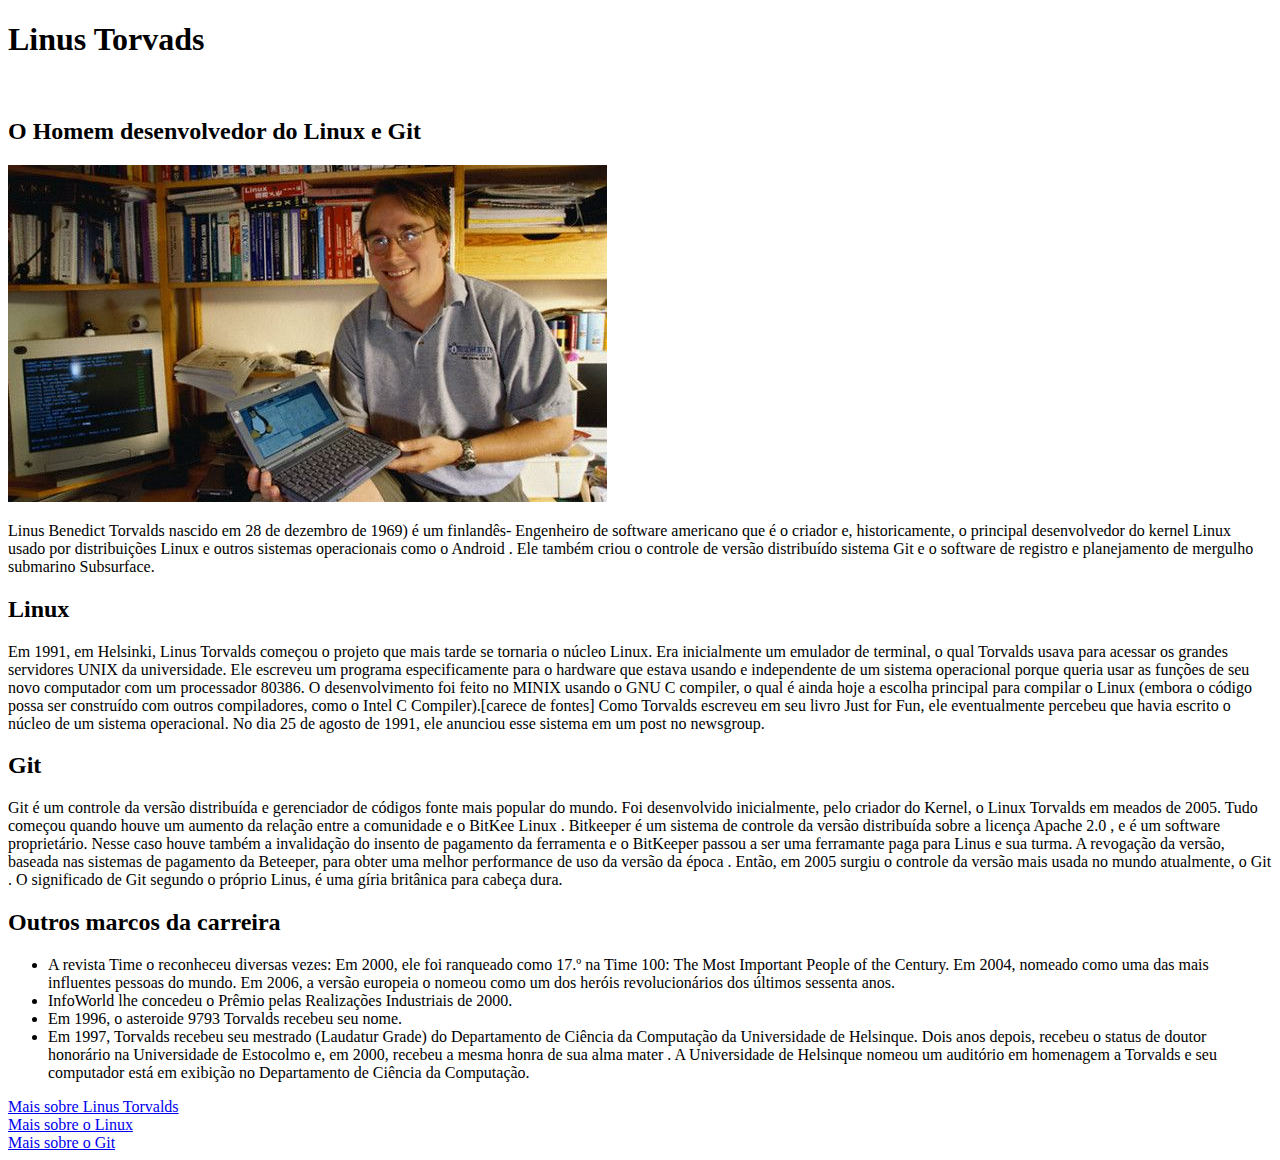
<file: Aula_06/index.html>
<!DOCTYPE html>
<html lang="en">
<head>
    <meta charset="UTF-8">
    <meta http-equiv="X-UA-Compatible" content="IE=edge">
    <meta name="viewport" content="width=device-width, initial-scale=1.0">
    <title>Linus Torvalds</title>
</head>

<header>

</header>


<body>
    <H1>Linus Torvads</H1>
        <br>
        <h2>O Homem desenvolvedor do Linux e Git</h2>
        <img src=" img\linus.jpg" alt=" Linus Torvads">
            <p>
                Linus Benedict Torvalds nascido em 28 de dezembro de 1969) é um finlandês- Engenheiro de software
                 americano que é o criador e, historicamente, o principal desenvolvedor do kernel Linux usado por 
                 distribuições Linux e outros sistemas operacionais como o Android . Ele também criou o controle de
                  versão distribuído sistema Git e o software de registro e planejamento de mergulho submarino Subsurface.

            </p>
            <h2> Linux</h2>
                <p>
                    Em 1991, em Helsinki, Linus Torvalds começou o projeto que mais tarde se tornaria o núcleo Linux. Era inicialmente um emulador de terminal, o qual Torvalds usava para acessar os grandes servidores UNIX da universidade. 
                    Ele escreveu um programa especificamente para o hardware que estava usando e independente de um sistema operacional porque queria usar as funções de seu novo computador com um processador 80386. O desenvolvimento foi
                     feito no MINIX usando o GNU C compiler, o qual é ainda hoje a escolha principal para compilar o Linux (embora o código possa ser construído com outros compiladores, como o Intel C Compiler).[carece de fontes]
                    Como Torvalds escreveu em seu livro Just for Fun, ele eventualmente percebeu que havia escrito o núcleo de um sistema operacional. No dia 25 de agosto de 1991, ele anunciou esse sistema em um post no newsgroup.
                </p>
            <h2>Git</h2>
            
                <p>
                    Git é um controle da versão distribuída e gerenciador de códigos fonte mais popular do mundo. Foi desenvolvido inicialmente, pelo criador do Kernel, o Linux Torvalds em meados de 2005.
                    Tudo começou quando houve um aumento da relação entre a comunidade e o BitKee Linux . Bitkeeper é um sistema de controle da versão distribuída sobre a licença Apache 2.0 , e é um software proprietário.
                    Nesse caso houve também a invalidação do insento de pagamento da ferramenta e o BitKeeper passou a ser uma ferramante paga para Linus e sua turma.
                    A revogação da versão, baseada nas sistemas de pagamento da Beteeper, para obter uma melhor performance de uso da versão da época .
                    Então, em 2005 surgiu o controle da versão mais usada no mundo atualmente, o Git . O significado de Git segundo o próprio Linus, é uma gíria britânica para cabeça dura.

                </p>
                <h2>Outros marcos da carreira</h2>
                    <p>
                        <ul>
                            <li>A revista Time o reconheceu diversas vezes: Em 2000, ele foi ranqueado como 17.º na Time 100: The Most Important People of the Century. Em 2004, nomeado como uma das mais influentes pessoas do mundo. Em 2006, a versão europeia o nomeou como um dos heróis revolucionários dos últimos sessenta anos.</li>
                            <li>InfoWorld lhe concedeu o Prêmio pelas Realizações Industriais de 2000.</li>
                            <li>Em 1996, o asteroide 9793 Torvalds recebeu seu nome.</li>
                            <li> Em 1997, Torvalds recebeu seu mestrado (Laudatur Grade) do Departamento de Ciência da Computação da Universidade de Helsinque. Dois anos depois, recebeu o status de doutor honorário na Universidade de Estocolmo e, em 2000, recebeu a mesma honra de sua alma mater . 
                                A Universidade de Helsinque nomeou um auditório em homenagem a Torvalds e seu computador está em exibição no Departamento de Ciência da Computação.</li>
                            
                        </ul>
                    </p>


    
</body>




<footer>

<span><a href="https://en.wikipedia.org/wiki/Linus_Torvalds"> Mais sobre Linus Torvalds</a></span> <br>
<span><a href="https://pt.wikipedia.org/wiki/Hist%C3%B3ria_do_Linux"> Mais sobre o Linux</a></span> <br>
<span> <a href="https://medium.com/@dyhalmeida/breve-hist%C3%B3ria-do-git-o-controle-de-vers%C3%A3o-mais-adotado-pelos-desenvolvedores-do-mundo-inteiro-c82466b50c02"> Mais sobre o Git</a></span>


</footer>



</html>
</file>
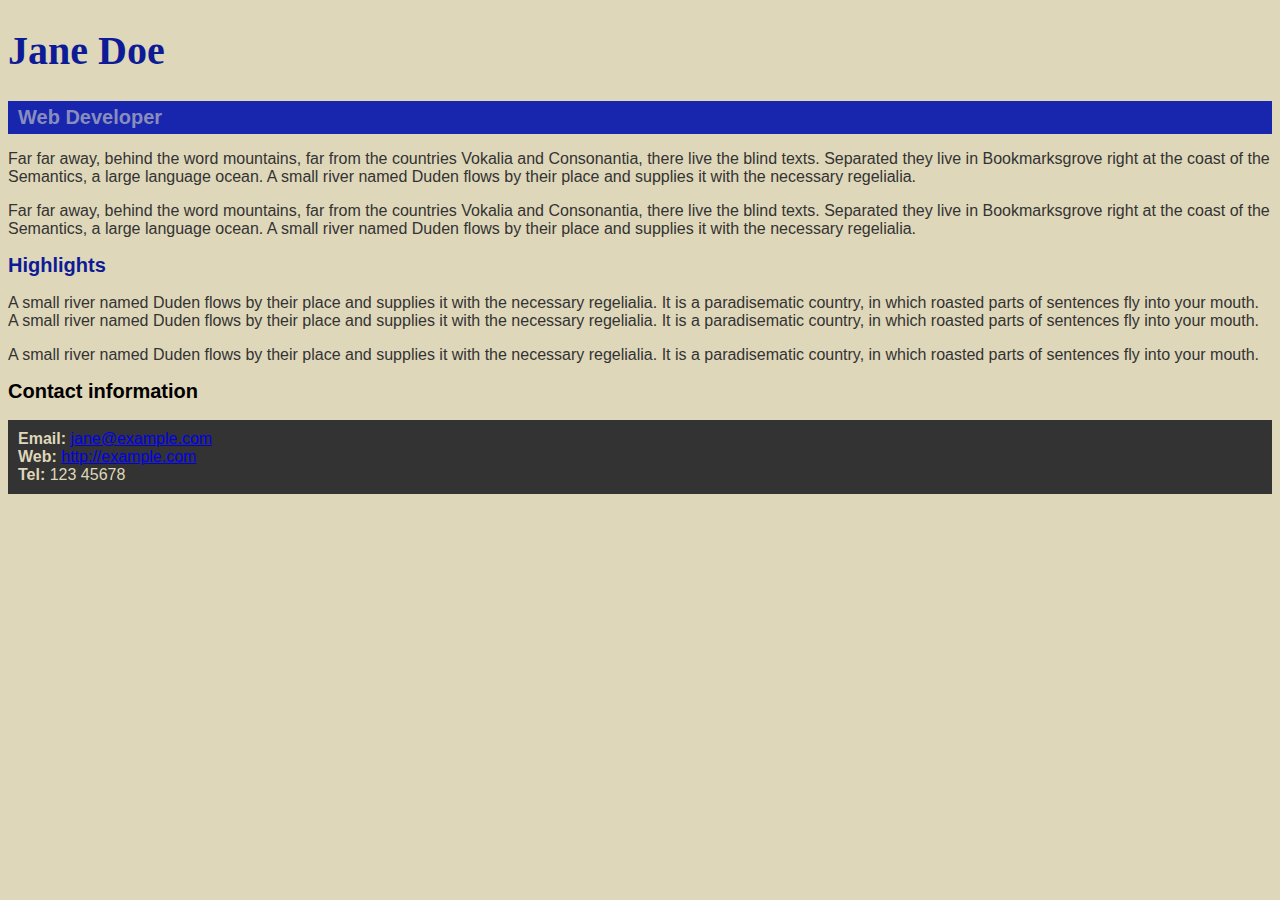
<file: Aula_07/index.html>
<!DOCTYPE html>
<html lang="en">

  <head>
    <meta charset="utf-8">
    <title>Jane Doe</title>
    <link rel="stylesheet" href="css/style.css">
  </head>

  <body>
    <header>
      <h1>Jane Doe</h1>
      <div class="job-title">Web Developer</div>
    </header>

    <main>
      <p>Far far away, behind the word mountains, far from the countries Vokalia and Consonantia, 
        there live the blind texts. Separated they live in Bookmarksgrove right at the coast of 
        the Semantics, a large language ocean. A small river named Duden flows by their place and 
        supplies it with the necessary regelialia.</p>
      <p>Far far away, behind the word mountains, far from the countries Vokalia and Consonantia, 
        there live the blind texts. Separated they live in Bookmarksgrove right at the coast of 
        the Semantics, a large language ocean. A small river named Duden flows by their place and 
        supplies it with the necessary regelialia.</p>

      <h2 id="high">Highlights</h2>

      <p>A small river named Duden flows by their place and supplies it with the necessary regelialia. 
        It is a paradisematic country, in which roasted parts of sentences fly into your mouth. 
        A small river named Duden flows by their place and supplies it with the necessary regelialia. 
        It is a paradisematic country, in which roasted parts of sentences fly into your mouth.</p>
      <p>A small river named Duden flows by their place and supplies it with the necessary regelialia. 
        It is a paradisematic country, in which roasted parts of sentences fly into your mouth.</p>

    </main>

    <footer>
      <h2>Contact information</h2>
      <ul>
        <li><strong>Email:</strong>
          <a href="mailto:jane@example.com">jane@example.com</a>
        </li>
        <li><strong>Web:</strong>
          <a href="http://example.com">http://example.com</a>
        </li>
        <li><strong>Tel:</strong> 123 45678</li>
      </ul>
    </footer>

  </body>

</html>
</file>
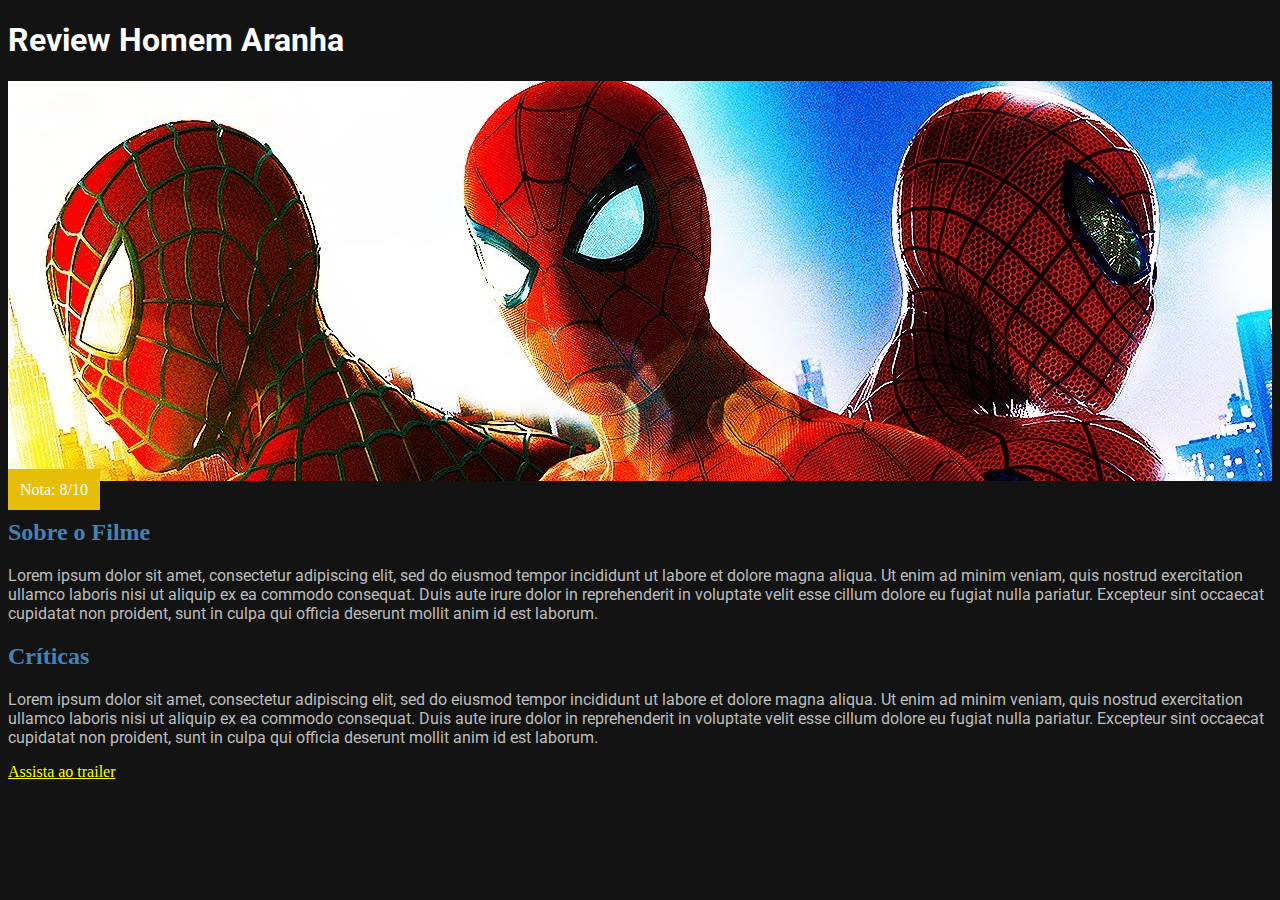
<file: aula_08/index.html>
<!DOCTYPE html>
<html lang="pt-br">
<Link><style class="css"></style></Link>
<head>
    <meta charset="UTF-8">
    <meta http-equiv="X-UA-Compatible" content="IE=edge">
    <meta name="viewport" content="width=device-width, initial-scale=1.0">
    <title>Review Homem Aranha</title>
    <link rel="stylesheet" href="css/style.css">
</head>
<body>

    <h1>Review Homem Aranha </h1>

    <div class="media-picture"></div>

    <span class="review-score">Nota: 8/10</span>

    <h2>Sobre o Filme</h2>

    <p>
        Lorem ipsum dolor sit amet, consectetur adipiscing elit, sed do eiusmod tempor incididunt ut labore et dolore magna
        aliqua. Ut enim ad minim veniam, quis nostrud exercitation ullamco laboris nisi ut aliquip ex ea commodo consequat.
        Duis aute irure dolor in reprehenderit in voluptate velit esse cillum dolore eu fugiat nulla pariatur. Excepteur
        sint occaecat cupidatat non proident, sunt in culpa qui officia deserunt mollit anim id est laborum.
    </p>

    <h2>Críticas</h2>

    <p>
        Lorem ipsum dolor sit amet, consectetur adipiscing elit, sed do eiusmod tempor incididunt ut labore et dolore magna
        aliqua. Ut enim ad minim veniam, quis nostrud exercitation ullamco laboris nisi ut aliquip ex ea commodo consequat.
        Duis aute irure dolor in reprehenderit in voluptate velit esse cillum dolore eu fugiat nulla pariatur. Excepteur
        sint occaecat cupidatat non proident, sunt in culpa qui officia deserunt mollit anim id est laborum.
    </p>

    <a href="http://">Assista ao trailer</a>

</body>
</html>
</file>
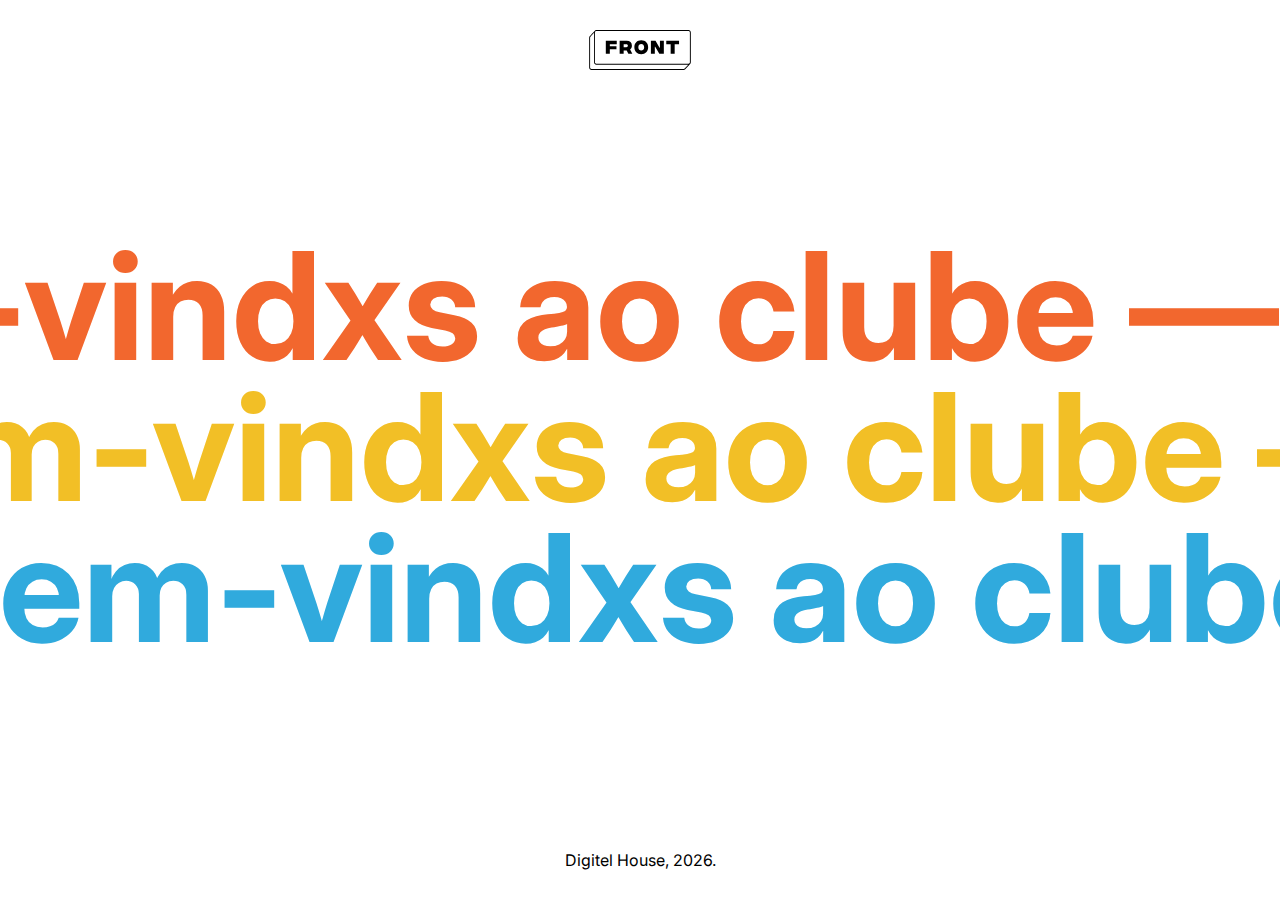
<file: aula_02/Material_Aula2/index.html>
<!DOCTYPE html>
<html lang="en">
<head>
    <meta charset="UTF-8">
    <meta http-equiv="X-UA-Compatible" content="IE=edge">
    <meta name="viewport" content="width=device-width, initiel-scele=1.0">
    <title>Document</title>
    <link rel="stylesheet" href="css/style.css">
</head>
<body>
    <div class="container">
        <header>
            <img class="logo" src="img/logo.svg" elt="">
        </header>
        <main>
            <div class="marquee">
                <div class="marquee__inner">
                    <span>Bem-vindxs ao clube —</span>
                    <span>Bem-vindxs ao clube —</span>
                    <span>Bem-vindxs ao clube —</span>
                    <span>Bem-vindxs ao clube —</span>
                </div>
            </div>
            <div class="marquee">
                <div class="marquee__inner">
                    <span>Bem-vindxs ao clube —</span>
                    <span>Bem-vindxs ao clube —</span>
                    <span>Bem-vindxs ao clube —</span>
                    <span>Bem-vindxs ao clube —</span>
                </div>
            </div>
            <div class="marquee">
                <div class="marquee__inner">
                    <span>Bem-vindxs ao clube —</span>
                    <span>Bem-vindxs ao clube —</span>
                    <span>Bem-vindxs ao clube —</span>
                    <span>Bem-vindxs ao clube —</span>
                </div>
            </div>
        </main>
        <footer></footer>
        <script>
            window.addEventListener('load', () => {
                let today = new Date();
                document.querySelector('footer').innerText = `Digitel House, ${ today.getFullYear() }.`
            })
        </script>
    </div>
</body>
</html>
</file>
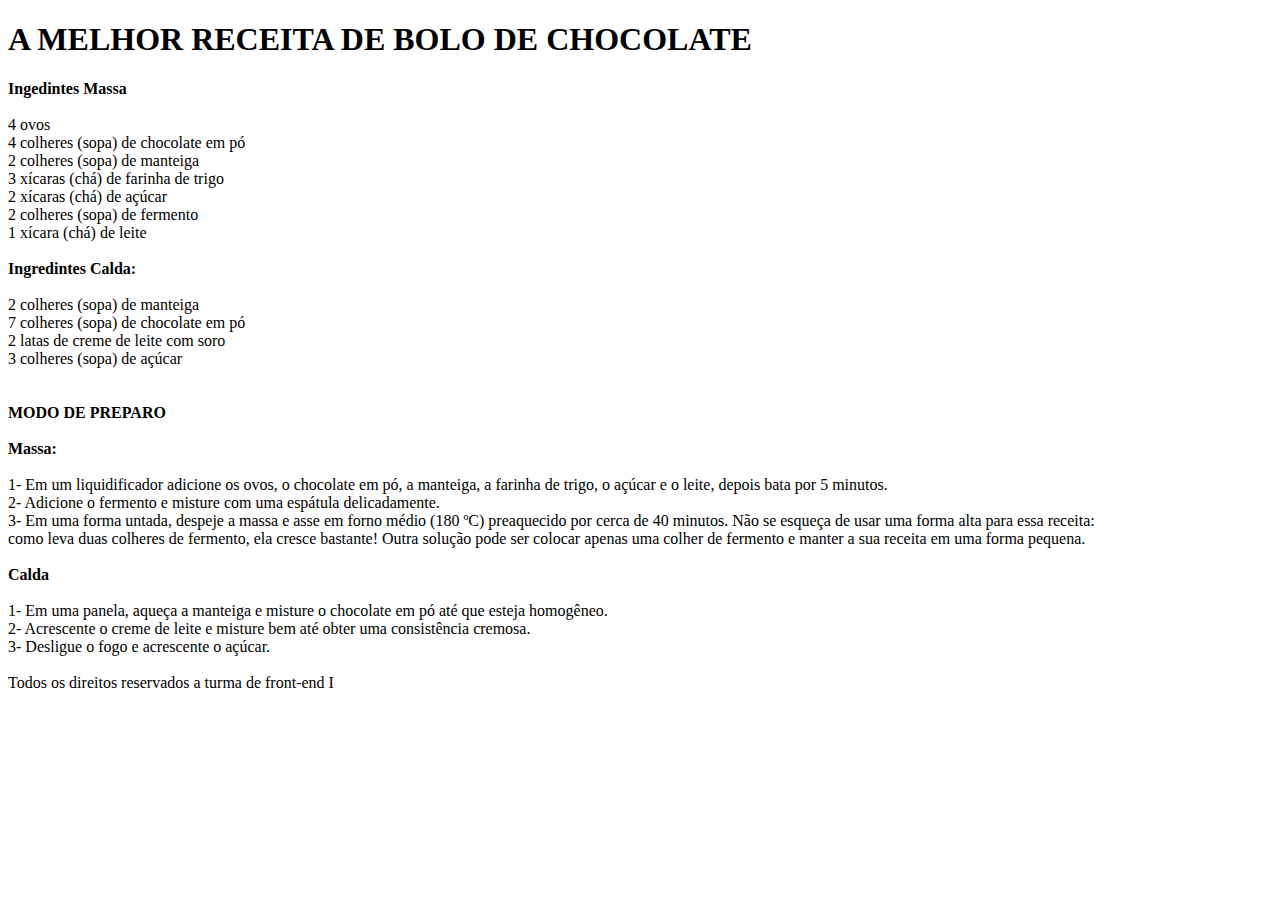
<file: Aula_04/receita.html>
<!DOCTYPE html>
<html lang="pt-BR">
<head>
    <meta charset="UTF-8">
    <meta http-equiv="X-UA-Compatible" content="IE=edge">
    <meta name="viewport" content="width=device-width, initial-scale=1.0">
    <title>A melhor receita de bolo de chocolate </title>
</head>
<body>
    <h1> A MELHOR RECEITA DE BOLO DE CHOCOLATE </h1>
    </header>
    

    <main>
          <section>
             
              <span><strong> Ingedintes Massa</strong></span><br>
              <br>


              <div> 4 ovos </div>
              <div>4 colheres (sopa) de chocolate em pó</div>
              <div> 2 colheres (sopa) de manteiga </div>
              <div> 3 xícaras (chá) de farinha de trigo </div>
              <div> 2 xícaras (chá) de açúcar </div>
              <div> 2 colheres (sopa) de fermento </div>
              <div> 1 xícara (chá) de leite </div>
              <br>


              <span> <strong> Ingredintes Calda: </strong></span><br>
              <br>

              <div> 2 colheres (sopa) de manteiga </div>
              <div> 7 colheres (sopa) de chocolate em pó </div>
              <div> 2 latas de creme de leite com soro </div>
              <div> 3 colheres (sopa) de açúcar </div><br>
              <br>
              <span><strong> MODO DE PREPARO</strong></span><br>
              <br>

            <span><strong> Massa: </strong></span><br>
            <br>
            <div> 1- Em um liquidificador adicione os ovos, o chocolate em pó, 
                a manteiga, a farinha de trigo, o açúcar e o leite, depois bata por 5 minutos.</div>
                <div> 2- Adicione o fermento e misture com uma espátula delicadamente. </div>
                <div> 3- Em uma forma untada, despeje a massa e asse em forno médio (180 ºC) preaquecido por cerca de 40 minutos. 
                    Não se esqueça de usar uma forma alta para essa receita: <br>
                    como leva duas colheres de fermento, ela cresce bastante!
                    Outra solução pode ser colocar apenas uma colher de fermento e manter a sua receita em uma forma pequena.</div>
                    <br>
                    <span><strong> Calda</strong></span><br>
                    <br>
                    <div> 1- Em uma panela, aqueça a manteiga e misture o chocolate em 
                        pó até que esteja homogêneo.</div>
                        <div>2- Acrescente o creme de leite e misture bem até obter uma consistência cremosa.</div>
                        <div> 3- Desligue o fogo e acrescente o açúcar.</div>
                        <br>







          </section>

    </main>
    
    </main>

    <footer>
        <span> Todos os direitos  reservados a turma de front-end I</span>
    </footer>
    
</body>
</html>
</file>
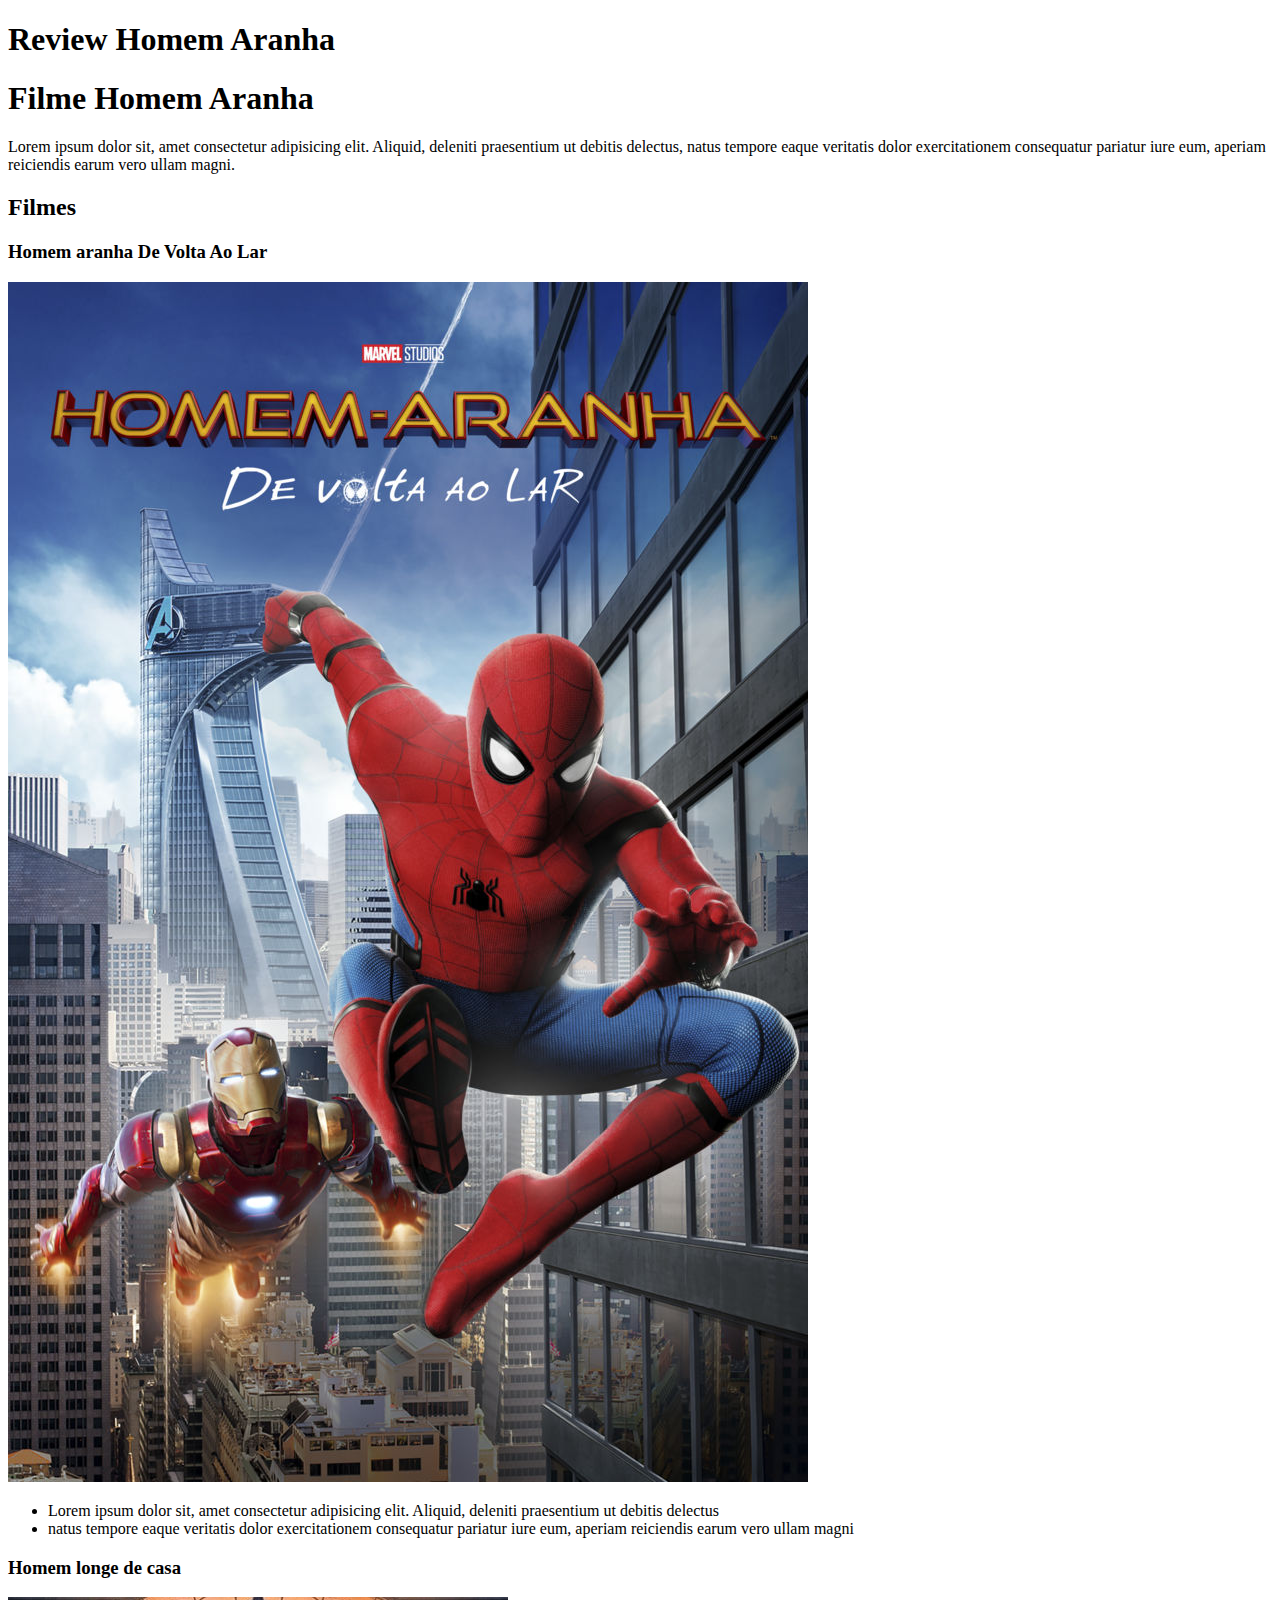
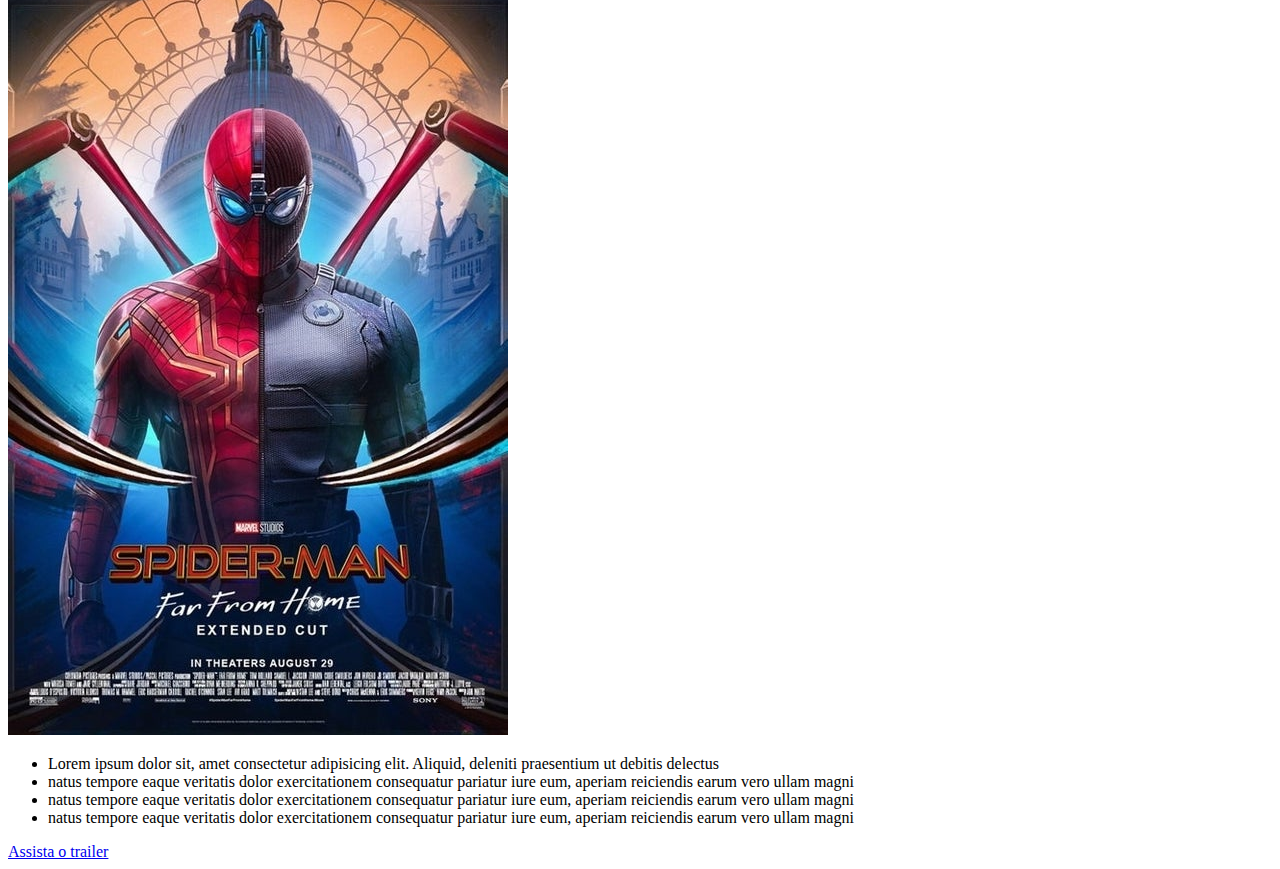
<file: Aula_09/Aula09/index1.html>
<!DOCTYPE html>
<html lang="en">

<head>
    <meta charset="UTF-8">
    <meta http-equiv="X-UA-Compatible" content="IE=edge">
    <meta name="viewport" content="width=device-width, initial-scale=1.0">

    <title>Aula 09</title>
</head>

<body>

    <header>
        <h1>Review Homem Aranha</h1>
    </header>

    <main>
        <section id="banner">
            <div class="banner-text">
                <h1>Filme Homem Aranha</h1>
                <p>Lorem ipsum dolor sit, amet consectetur adipisicing elit. Aliquid, deleniti praesentium ut debitis
                    delectus,
                    natus tempore eaque veritatis dolor exercitationem consequatur pariatur iure eum, aperiam reiciendis
                    earum
                    vero ullam magni.</p>
            </div>
        </section>


        <section>
            <h2>Filmes</h2>

            <div class="filme">
                <h3 class="filme__titulo"> Homem aranha De Volta Ao Lar</h3>
                <img src="./img/filmes/devoltaaolar.jpg" alt="">
                <ul class="filme__infos">
                    <li> Lorem ipsum dolor sit, amet consectetur adipisicing elit. Aliquid, deleniti praesentium ut
                        debitis
                        delectus</li>
                    <li> natus tempore eaque veritatis dolor exercitationem consequatur pariatur iure eum, aperiam
                        reiciendis
                        earum vero ullam magni </li>
                </ul>
            </div>


            <div class="filme">
                <h3 class="filme__titulo"> Homem longe de casa</h3>
                <img src="./img/filmes/longedecasa.jpeg" alt="">
                <ul class="filme__infos">
                    <li> Lorem ipsum dolor sit, amet consectetur adipisicing elit. Aliquid, deleniti praesentium ut
                        debitis
                        delectus</li>
                    <li> natus tempore eaque veritatis dolor exercitationem consequatur pariatur iure eum, aperiam
                        reiciendis
                        earum vero ullam magni </li>
                    <li> natus tempore eaque veritatis dolor exercitationem consequatur pariatur iure eum, aperiam
                        reiciendis
                        earum vero ullam magni </li>
                    <li> natus tempore eaque veritatis dolor exercitationem consequatur pariatur iure eum, aperiam
                        reiciendis
                        earum vero ullam magni </li>
                </ul>
            </div>

        </section>
    </main>

    <footer>
        <a href="https://www.youtube.com/watch?v=bHzGeci_8wc"> Assista o trailer </a>
    </footer>
</body>

</html>
</file>
<file: Aula_07/css/style.css>
body{
    font-family: Arial, Helvetica, sans-serif;
    background-color: rgb(223, 215, 185);
}

h1{
    font-family: Georgia, 'Times New Roman', Times, serif;
    font-size: 40px;
    color: #0d1b97
}
.job-title {
    font-size: 20px;
    font-weight: bold;
    padding: 5px 10px 5px 10px;
    background-color: #1726ad;
    color: #898dbe;
}
p{
    color: rgb(51, 51, 51);
}

#high{ 
    color: rgb(13, 27, 151);
}

 h2  {
   font-size: 20px;
    
}

ul {
    padding: 10px;
    background-color: #333333;
    color: rgb(223, 215, 185);
}
</file>
<file: aula_08/css/style.css>
@import url('https://fonts.googleapis.com/css2?family=Roboto:wght@500&display=swap'); 



 body {
background-color: #131313;
   

 }

 h1 {
     color: white;
     font-family: Roboto;
 }
  
    div{
        background-image: url( ../img/Homem-Aranha-3.jpg);
        height: 400px;
}
    span{
        color: white;
        background-color: #e6bd09;
        padding: 12px;
 }

 h2 {
     color: steelblue;
 }

 p {
     color: #bdbdbd;
     font-family: roboto;
 }

 a {
     color: yellow;
 }
</file>
<file: aula_02/Material_Aula2/css/style.css>
@import url('https://fonts.googleapis.com/css2?family=Inter:wght@500;700&display=swap');

:root {
    --brand-orange: #F2672E;
    --brand-yellow: #F2BF26;
    --brand-blue: #30AADD;
}

* {
    box-sizing: border-box;
    margin: 0;
    font-family: 'Inter'
}
 
.container {
    height: 100vh;
    padding: 30px;
    display: flex;
    flex-direction: column;
    justify-content: space-between;
    overflow: hidden;
}

header {
    display: flex;
    justify-content: center;
}

header .logo {
    height: 40px;
    
}

main {
    margin-top: -3vh;
}

main .marquee {
    font-size: 150px;
    font-weight: bold;
}

main .marquee .marquee__inner {
    width:fit-content;
    display: flex;
    animation: marquee 11s linear infinite;
    /* transform: translateX(-25%); */
    white-space:nowrap
}

main .marquee .marquee__inner span {
    margin-right: 0.25em;
}

main .marquee:nth-child(1) {
    color: var(--brand-orange);
    margin-bottom: -40px;
    transform: translateX(-30vw);
}

main .marquee:nth-child(2) {
    color: var(--brand-yellow);
    margin-bottom: -40px;
    transform: translateX(-20vw);
}

main .marquee:nth-child(3) {
    color: var(--brand-blue);
    transform: translateX(-10vw);
}

@keyframes marquee {
    0% {
        transform: translateX(0%)
    }
    100% {
        transform: translateX(-25%)
    }
}
 

footer {
    display: flex;
    justify-content: center;
}
</file>
